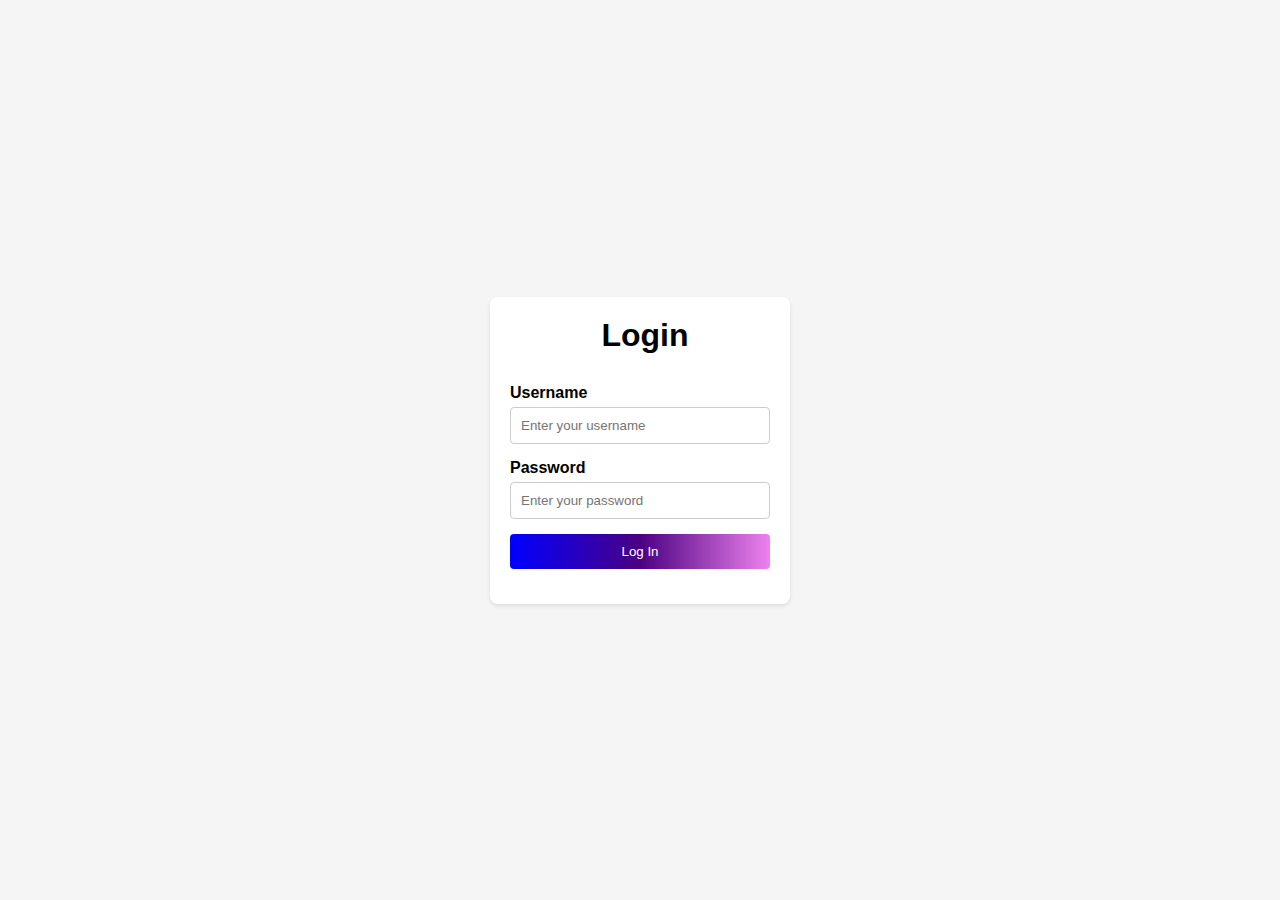
<file: SunbaseFrontEnd/index.html>
<!DOCTYPE html>
<html lang="en">
<head>
    <meta charset="UTF-8">
    <meta name="viewport" content="width=device-width, initial-scale=1.0">
    <title>Login Page</title>
    <link rel="stylesheet" href="./styles.css"> 
    <link rel="stylesheet" href="https://cdnjs.cloudflare.com/ajax/libs/font-awesome/6.5.1/css/all.min.css" integrity="sha512-DTOQO9RWCH3ppGqcWaEA1BIZOC6xxalwEsw9c2QQeAIftl+Vegovlnee1c9QX4TctnWMn13TZye+giMm8e2LwA==" crossorigin="anonymous" referrerpolicy="no-referrer" />

</head>
<body>
    <div class="login-container">
        <h1>Login</h1>
        <form class="login-form">
            
            <div class="form-group">
                <label for="username">Username</label>
                <input type="text" id="uname" name="username" placeholder="Enter your username" required>
            </div>
            <div class="form-group">
                <label for="password">Password</label>
                <input type="password" id="pass" name="password" placeholder="Enter your password" required>
            </div>
            <div class="form-group">
                <input type="submit" id="submit-btn" value="Log In">
            </div>
        </form>
    </div>

    <div class="cutomerList-container">
        <h1>Customer List</h1>
         
        <div class="button-list">
            <button class="add-customer-btn">Add Customer</button>
             <select name="search" id="search">
                <option value="all" style="color:gray;">Search by</option>
                <option value="city">City</option>
                <option value="first">FirstName</option>
                <option value="email">Email</option>
                <option value="phone">Phone</option>
            </select>                
            <div class="input">
                <input type="search" id="input" placeholder="FirstName, City, Email, Phone">
                <i id="fa-search" class="fa fa-search"></i>
            </div>
            <button class="sync">Sync <i class="fa fa-refresh"></i></button>
        </div>
        <table>
            <thead>
                <tr>
                    <th>First Name</th>
                    <th>Last Name</th>
                    <th>Address</th>
                    <th>City</th>
                    <th>State</th>
                    <th>Email</th>
                    <th>Phone</th>
                    <th>Action</th>
                </tr>
            </thead>
            <tbody id="tbody"></tbody>
        </table>
    </div>

    <section class="Customer_form">
        <form id="mern">
            <div class="close-btn"><i class="fa fa-close"></i></div>
            <div>
                <input type="text" id="first" placeholder="First Name" required>
                <input type="text" id="last" placeholder="Last Name" required>
            </div>
            <div>
                <input type="text" id="street" placeholder="Street" required>
                <input type="text" id="city" placeholder="City" required>
            </div>
            <div>
                <input type="text" id="address" placeholder="Address" required>
                <input type="text" id="state" placeholder="State" required>
            </div>
            <div>
                <input type="text" id="email" placeholder="Email" required>
                <input type="text" id="phone" placeholder="Phone" required>
            </div>
            <div>
                <button class="btn submit-btn add" type="submit">Submit</button>
            </div>
        </form>
       
    </section>
    
    <script src="./script.js"></script>
</body>
</html>
</file>
<file: SunbaseFrontEnd/styles.css>
/* Reset default styles */
* {
    margin: 0;
    padding: 0;
    box-sizing: border-box;
}

body {
    font-family: Arial, sans-serif;
    background-color: #f5f5f5;
    display: flex;
    justify-content: center;
    align-items: center;
    height: 100vh;
}

.login-container {
    background-color: #ffffff;
    border-radius: 8px;
    box-shadow: 0 2px 4px rgba(0, 0, 0, 0.1);
    padding: 20px;
    width: 300px;
    display: block;
}

.login-container h1 {
   
    position: relative;
    left: 5px;
     margin-bottom: 30px;
}

.form-group {
    margin-bottom: 15px;
}

.form-group label {
    display: block;
    font-weight: bold;
    margin-bottom: 5px;
}

.form-group input[type="text"],
.form-group input[type="password"] {
    width: 100%;
    padding: 10px;
    border: 1px solid #ccc;
    border-radius: 4px;
}

.form-group input[type="submit"] {
    width: 100%;
    color: #ffffff;
    border: none;
    padding: 10px;
    border-radius: 4px;
    cursor: pointer;
    background: linear-gradient(to right, blue, indigo, violet);
    transition: 0.5s;
}

.form-group input[type="submit"]:hover {
    background: linear-gradient(to right, blue, violet, indigo);
}

.cutomerList-container {
    position: absolute;
    left: 50px;
    top: 30px;
    max-width: 2000px;
    display: none;
}

h1 {
    text-align: center;
    position: relative;
    top: 0px;
    left: 250px;
}

table {
    position: relative;
    width: 100%;
    border-collapse: collapse;
    margin-top: 50px;
}

th, td {
    padding: 20px;
    text-align: left;
    /* border-bottom: 1px solid #979292;
    border-right: 1px solid rgb(153, 150, 150); */
}

th {
    background-color: #e3d6d6;
}

tr:nth-child(even) {
    background-color: #e2dddd;
}

.action-icons {
    display: flex;
    justify-content: space-between;
}

.edit-icon, .delete-icon {
    color: #ffffff;
    cursor: pointer;
}

.button-list {
    display: flex;
    align-items: center;
    gap: 10px; /* Added gap for spacing between elements */
    
}

button,
select {
    height: 35px; /* Adjusted height to 30px */
    /* Other styles remain unchanged */
    width: 100px;
}
.sync-btn {
    margin-left: 20px;
    
}

#input{
    height: 30px;
}

.Customer_form {
    display: none; /* Initially hide the registration form */
    position: fixed;
    top: 0;
    bottom: 0;
    right: 0;
    left: 0;
    /* background-color: rgba(159, 162, 198, 0.548); */
    background-color: rgba(27, 24, 24, 0.5);
    align-items: center;
    justify-content: center;
    flex-direction: column;
    z-index: 999; /* Ensure the registration form is above other content */
}

.Customer_form form {
    min-width: 50vw;
    position: relative;
    background-color: rgba(240, 247, 246, 0.904);
    padding: 50px;
    padding-top: 100px;
    border: 2px solid black;
}

.Customer_form input {
    padding: 10px;
    margin: 10px 20px;
    min-width: 400px;
    font-size: 20px;
    border-radius: 10px;
    border: 2px solid black;
}

.Customer_form .btn {
    background-color: #7f4986;
    padding: 10px 20px;
    font-weight: 700;
    color: white;
    font-size: 15px;
    border-radius: 10px;
    cursor: pointer;
    margin-top: 50px;
}

.Customer_form form div:last-child {
    text-align: right;
    position: relative;
    right: 0;
}

.close-btn {
    font-size: 30px;
    position: absolute;
    top: 5px;
    right: 10px;
    cursor: pointer;
    color: rgb(0,0,0);
}

.fa-trash,
.fa-edit,
.fa-search {
    cursor: pointer;
}

.selected-row {
    position: fixed;
    top: 50%;
    left: 50%;
    transform: translate(-50%, -50%);
    background-color: white;
    z-index: 999;
    box-shadow: 0 4px 8px rgba(0,0,0,0.1);
    padding: 20px;
    width: 80%;
    max-height: 80%;
    overflow: auto;
}

.blur {
    filter: blur(5px);
}
</file>
